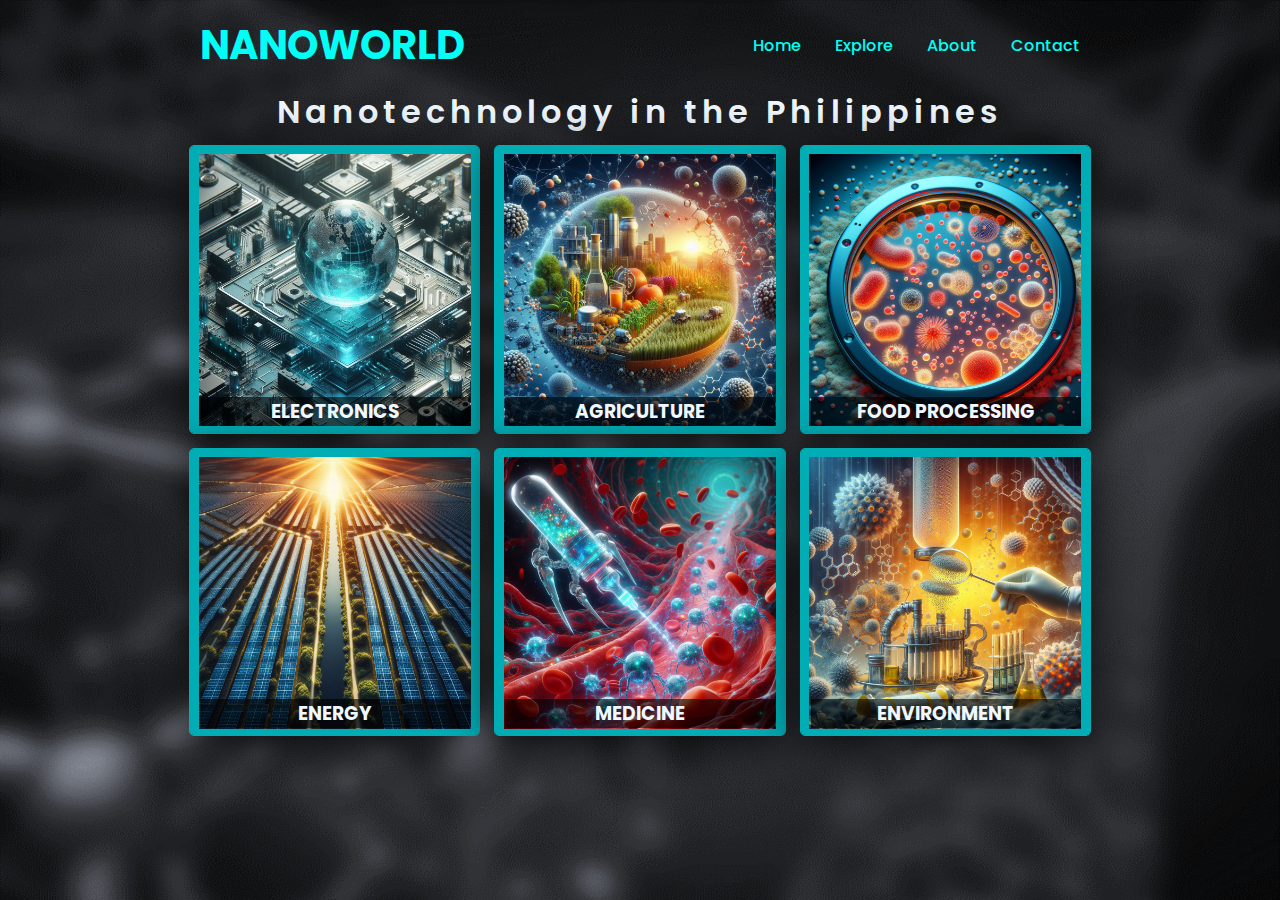
<file: ReadMore.html>
<!DOCTYPE html>
<html lang="en">
<head>
    <meta charset="UTF-8">
    <meta name="viewport" content="width=device-width, initial-scale=1.0">
    <link rel="stylesheet" href="https://cdnjs.cloudflare.com/ajax/libs/font-awesome/5.15.1/css/all.min.css">
    <link rel="stylesheet" href="https://cdnjs.cloudflare.com/ajax/libs/font-awesome/5.15.4/css/all.min.css">
    <title>Philippine Nanotechnology</title>
    <link rel="stylesheet" href="readmore.css">
    <script src="script.js" defer></script>
</head>
<body>
    <header>
        <a href="#" class="brand">NanoWorld</a>
        <div class="menu-btn"></div>
        <div class="navigation">
            <div class="navigation-items">
                <a href="index.html">Home</a>
                <a href="Explore.html">Explore</a>
                <a href="About.html">About</a>
                <a href="Contact.html">Contact</a>
            </div>
        </div>
    </header>

    <section class="readmore">

        <div class="container">
            <h3 class="title">Nanotechnology in the Philippines</h3>
            
            <div class="products-container">

                <div class="product" data-name="p-1">
                    <img src="electronics.jpg" alt="">
                    <h3>Electronics</h3>
                </div>

                <div class="product" data-name="p-2">
                    <img src="agriculture.jpg" alt="">
                    <h3>Agriculture</h3>
                </div>

                <div class="product" data-name="p-3">
                    <img src="foodprcsng.jpg" alt="">
                    <h3>Food Processing</h3>
                </div>

                <div class="product" data-name="p-4">
                    <img src="energy.jpg" alt="">
                    <h3>Energy</h3>
                </div>

                <div class="product" data-name="p-5">
                    <img src="medicine.jpg" alt="">
                    <h3>Medicine</h3>
                </div>

                <div class="product" data-name="p-6">
                    <img src="environment.jpg" alt="">
                    <h3>Environment</h3>
                </div>
                
            </div>
        </div>
    </section>

        <div class="products-preview">
            
            <div class="preview" data-target="p-1">
                <i class="fas fa-times"></i>
                <img src="electronicsP.png" alt="">
                <h2>Electronics</h2>
                <p>- Projects that are being worked out under the 
                    program include ICT and semiconductors that 
                    have ongoing research and development on GaAs 
                    nanorods, CNTs, and quantum dots, tiny crystals 
                    used in the production of medical sensors and 
                    solar cells. Fabrication of nanodevices is also 
                    being consider support of domestic ICT industry.
                </p>
            </div>

            <div class="preview" data-target="p-2">
                <i class="fas fa-times"></i>
                <img src="agricultureP.png" alt="">
                <h2>Agriculture</h2>
                <p>- In agriculture, nanotechnology can be applied 
                    on chemical sensors and biosensors for precision 
                    agriculture. Mesoporous silica nanoparticles 
                    (MSNs) are utilized to deliver DNA to animal 
                    and plant cells in order to facilitate gene 
                    transformation and expression.
                </p>
            </div>

            <div class="preview" data-target="p-3">
                <i class="fas fa-times"></i>
                <img src="foodprcsngP.png" alt="">
                <h2>Food Processing</h2>
                <p>- SNanosensors can be used to detect and control 
                    pests in food and agriculture. They can be 
                    employed in the field or the laboratory to 
                    detect the presence of pathogens in food crops 
                    and food production.
                </p>
            </div>

            <div class="preview" data-target="p-4">
                <i class="fas fa-times"></i>
                <img src="energyP.png" alt="">
                <h2>Energy</h2>
                <p>- Solar energy devices that use nanostructures 
                    are being pursued through collaborative 
                    approach by research groups from U.P 
                    (University of the Philippines).
                </p>
                <p>- These devices focus on solid state-based and 
                    dye sensitized-based solar cells.
                </p>
            </div>

            <div class="preview" data-target="p-5">
                <i class="fas fa-times"></i>
                <img src="medicineP.png" alt="">
                <h2>Medicine</h2>
                <p>- In the next three to 10 years, nanomedicine 
                    research aims to advance diagnostic and imaging 
                    techniques for early disease detection, 
                    using nanostructures and lab-on-chip technology. 
                    Additionally, ethnobiology explores 
                    nanostructures from endemic sources for various 
                    medical applications.
                </p>
            </div>

            <div class="preview" data-target="p-6">
                <i class="fas fa-times"></i>
                <img src="environmentP.png" alt="">
                <h2>Environment</h2>
                <p>- Scientists would like to work on water 
                    purification by nanofilters, environmental 
                    remediation, and development of green 
                    composites including forest products. 
                    Nanoparticles are explored to remove pollutants 
                    and toxic products present in soil or water.
                </p>
                <p>- The roadmap also aims to introduce 
                    nanotechnology in all science and engineering 
                    courses.
                </p>
            </div>
        </div>
</body>
</html>
</file>
<file: readmore.css>
@import url('https://fonts.googleapis.com/css2?family=Poppins:ital,wght@0,100;0,200;0,300;0,400;0,500;0,600;0,700;0,800;0,900;1,100;1,200;1,300;1,400;1,500;1,600;1,700;1,800;1,900&display=swap');
@import url('https://fonts.googleapis.com/css2?family=Nunito:wght@200;300;400;500;600&display=swap');

*{
    margin: 0;
    padding: 0;
    box-sizing: border-box;
    font-family: "Poppins", sans-serif;
}

header{
    z-index: 999;
    position: absolute;
    top: 0;
    left: 0;
    width: 100%;
    display: flex;
    justify-content: space-between;
    align-items: center;
    padding: 15px 200px;
    transition: 0.5s ease;
}

header .brand{
    color: #00fff5;
    font-size: 2.5em;
    font-weight: 700;
    text-transform: uppercase;
    text-decoration: none;
}

header .navigation{
    position: relative;
}

header .navigation .navigation-items a{
    position: relative;
    color: #00fff5;
    font-size: 1em;
    font-weight: 500;
    text-decoration: none;
    margin-left: 30px;
    transition: 0.3s ease;
}

header .navigation .navigation-items a:before{
    content: '';
    position: absolute;
    background: #00fff5;
    width: 0;
    height: 3px;
    bottom: 0;
    left: 0;
    transition: 0.3s ease;
}

header .navigation .navigation-items a:hover:before{
    width: 100%;
}

body{
    background-image: url(Nanoparticles.png);
    background-size: cover;

}

.container {
    max-width: 1200px;
    margin: auto;
}

.container .title{
    font-size: 2.0rem;
    color: aliceblue;
    margin-top: 5.5rem;
    margin-bottom: 0rem;
    text-transform: math-auto;
    text-align: center;
    font-weight: 600;
    letter-spacing: 5px;
}

.container .products-container{
    display: grid;
    grid-template-columns: repeat(auto-fit, minmax(14rem, 1fr));
    gap: 1rem;
    margin: 20px 150px;
    margin-top: 10px;
}

.container .products-container .product{
    text-align: center;
    padding: 0.5rem 0rem;
    background: #00adb5;
    box-shadow: 0 .5rem 3rem rgba(0, 0, 0, 0.815);
    border-radius: 4px;
    outline: .1rem solid #00adb5;
    cursor: pointer;
}

.container .products-container .product:hover{
    outline: .2rem solid #d7fcff;
    outline-offset: 0;
}

.container .products-container .product img{
    height: 17rem;
}

.container .products-container .product:hover img{
    transform: scale(1.06);
}

.products-container{
    text-transform: uppercase;
}

.container .products-container .product h3{
    margin-block-start: -2em;
    color: aliceblue;
    position: relative;
    bottom: -1px;
    background: rgba(0, 0, 0, 0.60);
    width: 270px;
    left: 10px;
    text-align: center;
} 

.products-preview{
    position: fixed;
    top:0; left: 0;
    min-height: 100vh;
    width: 100%;
    background: rgba(0, 0, 0, 0.904);
    display: none;
    align-items: center;
    justify-content: center;
}

.products-preview .preview{
    display: none;
    padding: 2rem;
    text-align: center;
    position: relative;
    margin: 2rem;
    width: 50rem;
    background: rgba(0, 173, 181, 0.50);
    border-radius: 5px;
}

.products-preview .preview.active{
    display: inline-block;
}

.products-preview .preview img{
    height: 15rem;
}

.products-preview .preview .fa-times{
    position: absolute;
    top: 0.3rem;
    right: 0.5rem;
    color: black;
    font-size: 2rem;
}

.products-preview .preview .fa-times:hover{
    transform: rotate(180deg);
    transition: 0.3s ease;
}

.products-preview .preview h2{
    color: aliceblue;
    padding: 0rem 15rem 0rem 0rem;
    font-size: 2.5rem;
    font-weight: 450;
    background: #00adb5;
    text-transform: uppercase;
    border-radius: 5px;
    letter-spacing: 5px;
}

.products-preview .preview p{
    line-height: 1.5;
    padding: 1rem 2rem 1rem 2rem;
    font-size: 1rem;
    color: aliceblue;
    background: #00adb5;
    font-weight: 500;
    text-align: justify;
    border-radius: 5px;
}
    

@media (max-width: 1040px){
    header{
        padding: 12px 20px;
    }

    header .brand{
        font-size: 1.5em;
    }
}

@media (max-width:991px){
    html{
        font-size: 55%; 
    }
}

@media (max-width:768px){
    .container .products-container .product img{
        height: 13rem;
    }
    
}

@media (max-width:450px){
    html{
        font-size: 55%; 
    }

    .container .products-container .product h3 {
        width: 123px;
        left: 0px;
    }
}
</file>
